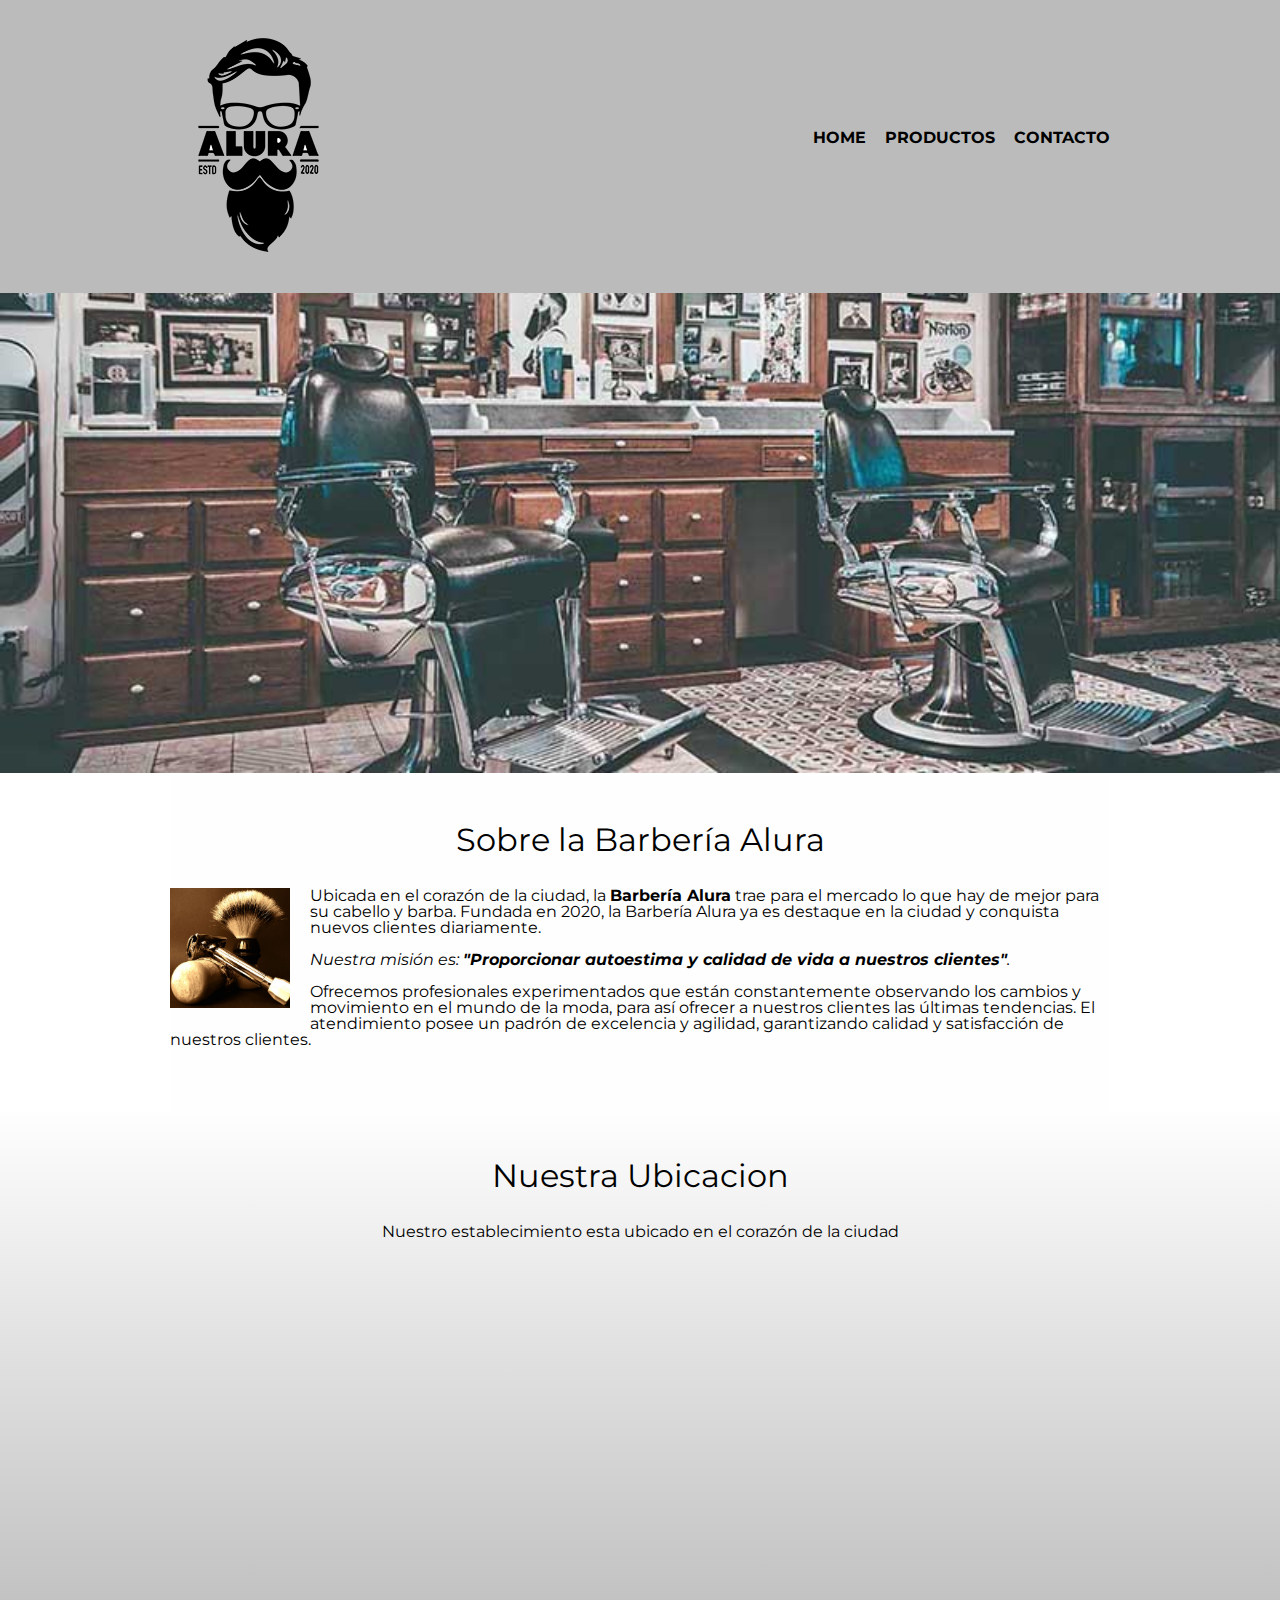
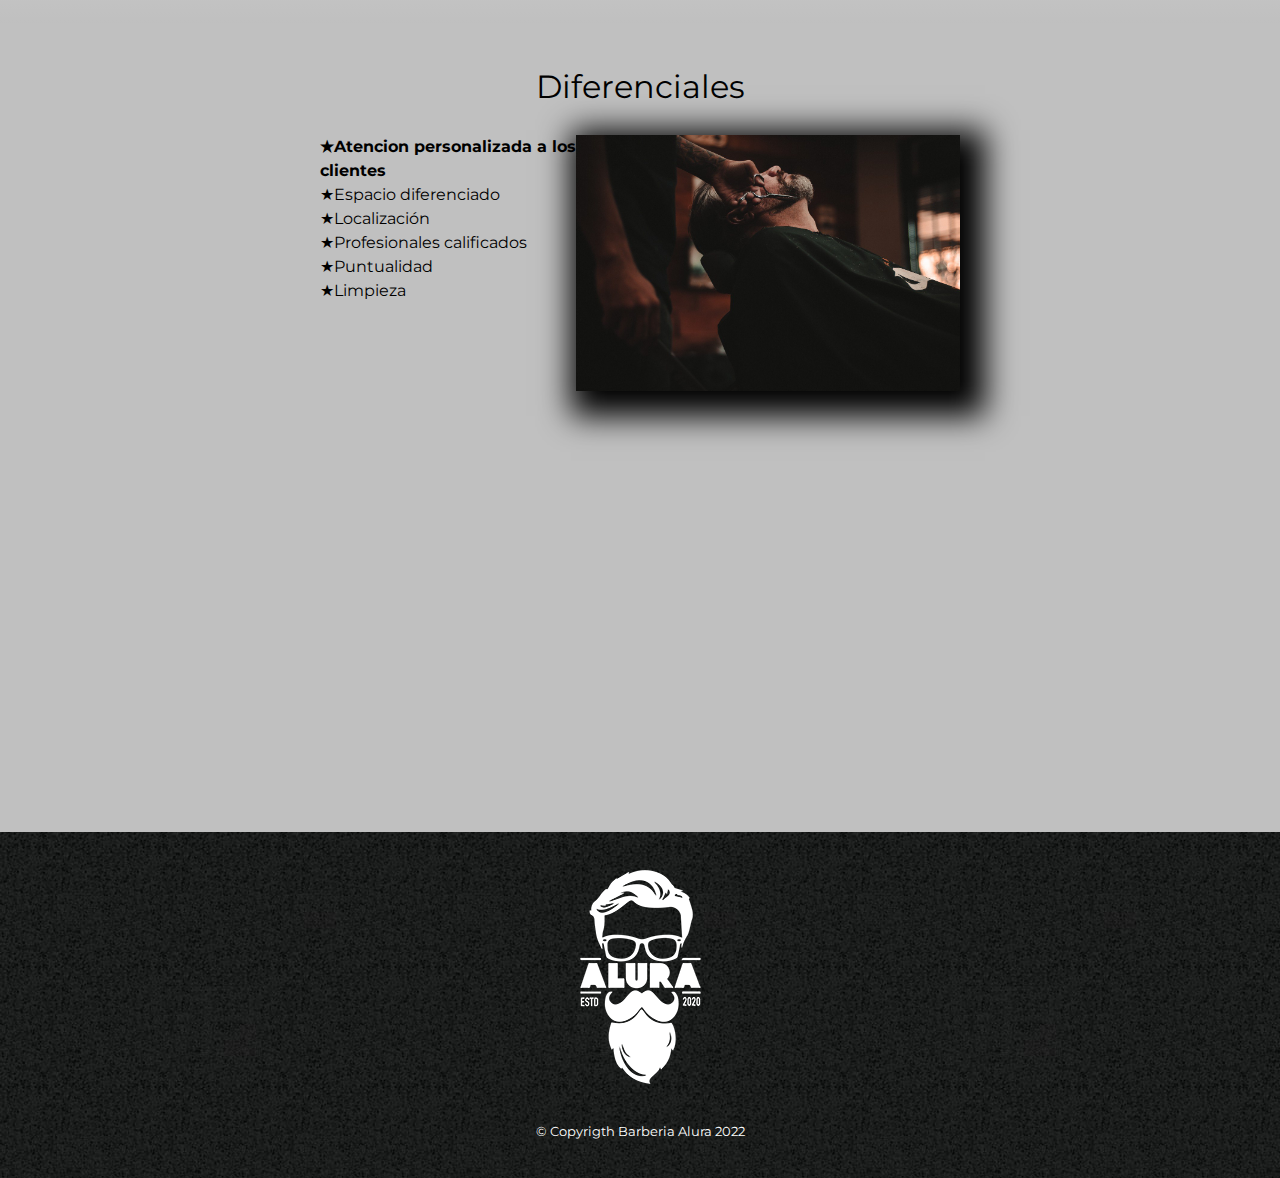
<file: index.html>
<!DOCTYPE html>
<html lang="es">
<head>
    <meta charset="UTF-8">
    <meta name="viewport" content="width=device-width">
    <title>Barbería Alura</title>
    <link rel="stylesheet" href="css/reset.css">
    <link rel="stylesheet" href="css/style.css">
</head>
<body>
    <header>
        <div class="caja">
            <h1><img src="img/logo.png" alt=""></h1>
            <nav>
                <ul>
                    <li><a href="index.html">Home</a></li>
                    <li><a href="productos.html">Productos</a></li>
                    <li><a href="contacto.html">Contacto</a></li>
                </ul>
            </nav>
        </div>
    </header>

    <img class="banner" src="img/banner.jpg" alt="">

    <main>
            <section class="principal">
                <h2 class="titulo-principal">Sobre la Barbería Alura</h2>

                <img class="utensilios" src="img/utensilios[1].jpg" alt="Imagen de utensilios de un barbero">

                <p>Ubicada en el corazón de la ciudad, la <strong>Barbería Alura</strong> trae para el mercado lo que hay de mejor para su cabello y barba. Fundada en 2020, la Barbería Alura ya es destaque en la ciudad y conquista nuevos clientes diariamente. </p>
                <p><em>Nuestra misión es: <strong>"Proporcionar autoestima y calidad de vida a nuestros clientes"</strong>.</em></p>
                <p>Ofrecemos profesionales experimentados que están constantemente observando los cambios y movimiento en el mundo de la moda, para así ofrecer a nuestros clientes las últimas tendencias. El atendimiento posee un padrón de excelencia y agilidad, garantizando calidad y satisfacción de nuestros clientes.</p> 
            </section>

            <section class="mapa">
                <h3 class="titulo-principal">Nuestra Ubicacion</h3>
                <p>Nuestro establecimiento esta ubicado en el corazón de la ciudad</p>
                <div class="mapa-contenido">
                    <iframe src="https://www.google.com/maps/embed?pb=!1m18!1m12!1m3!1d3656.449840047712!2d-46.6323319!3d-23.588194799999997!2m3!1f0!2f0!3f0!3m2!1i1024!2i768!4f13.1!3m3!1m2!1s0x94ce5a2b2ed7f3a1%3A0xab35da2f5ca62674!2sCaelum%20-%20Education%20and%20Innovation!5e0!3m2!1ses-419!2sar!4v1663180949062!5m2!1ses-419!2sar" width="100%" height="300" style="border:0;" allowfullscreen="" loading="lazy" referrerpolicy="no-referrer-when-downgrade"></iframe>
                </div>
            </section>

            <section class="diferenciales">
                <h3 class="titulo-principal">Diferenciales</h3>
                <div class="contenido-diferenciales">
                    <ul class="lista-diferenciales">
                        <li class="items">Atencion personalizada a los clientes</li>
                        <li class="items">Espacio diferenciado</li>
                        <li class="items">Localización</li>
                        <li class="items">Profesionales calificados</li>
                        <li class="items">Puntualidad</li>
                        <li class="items">Limpieza</li>
                    </ul><img class="imagenDiferenciales" src="img/diferenciales.jpg" alt="" >
                </div>
                <div class="video">
                    <iframe width="100%" height="315" src="https://www.youtube.com/embed/wcVVXUV0YUY" title="YouTube video player" frameborder="0" allow="accelerometer; autoplay; clipboard-write; encrypted-media; gyroscope; picture-in-picture" allowfullscreen></iframe>
                </div>
            </section>
    </main>
    
    <footer>
        <img src="img/logo-blanco.png" alt="">
        <p class="copyright">&copy Copyrigth Barberia Alura 2022</p>
    </footer>
</body>
</html>
</file>
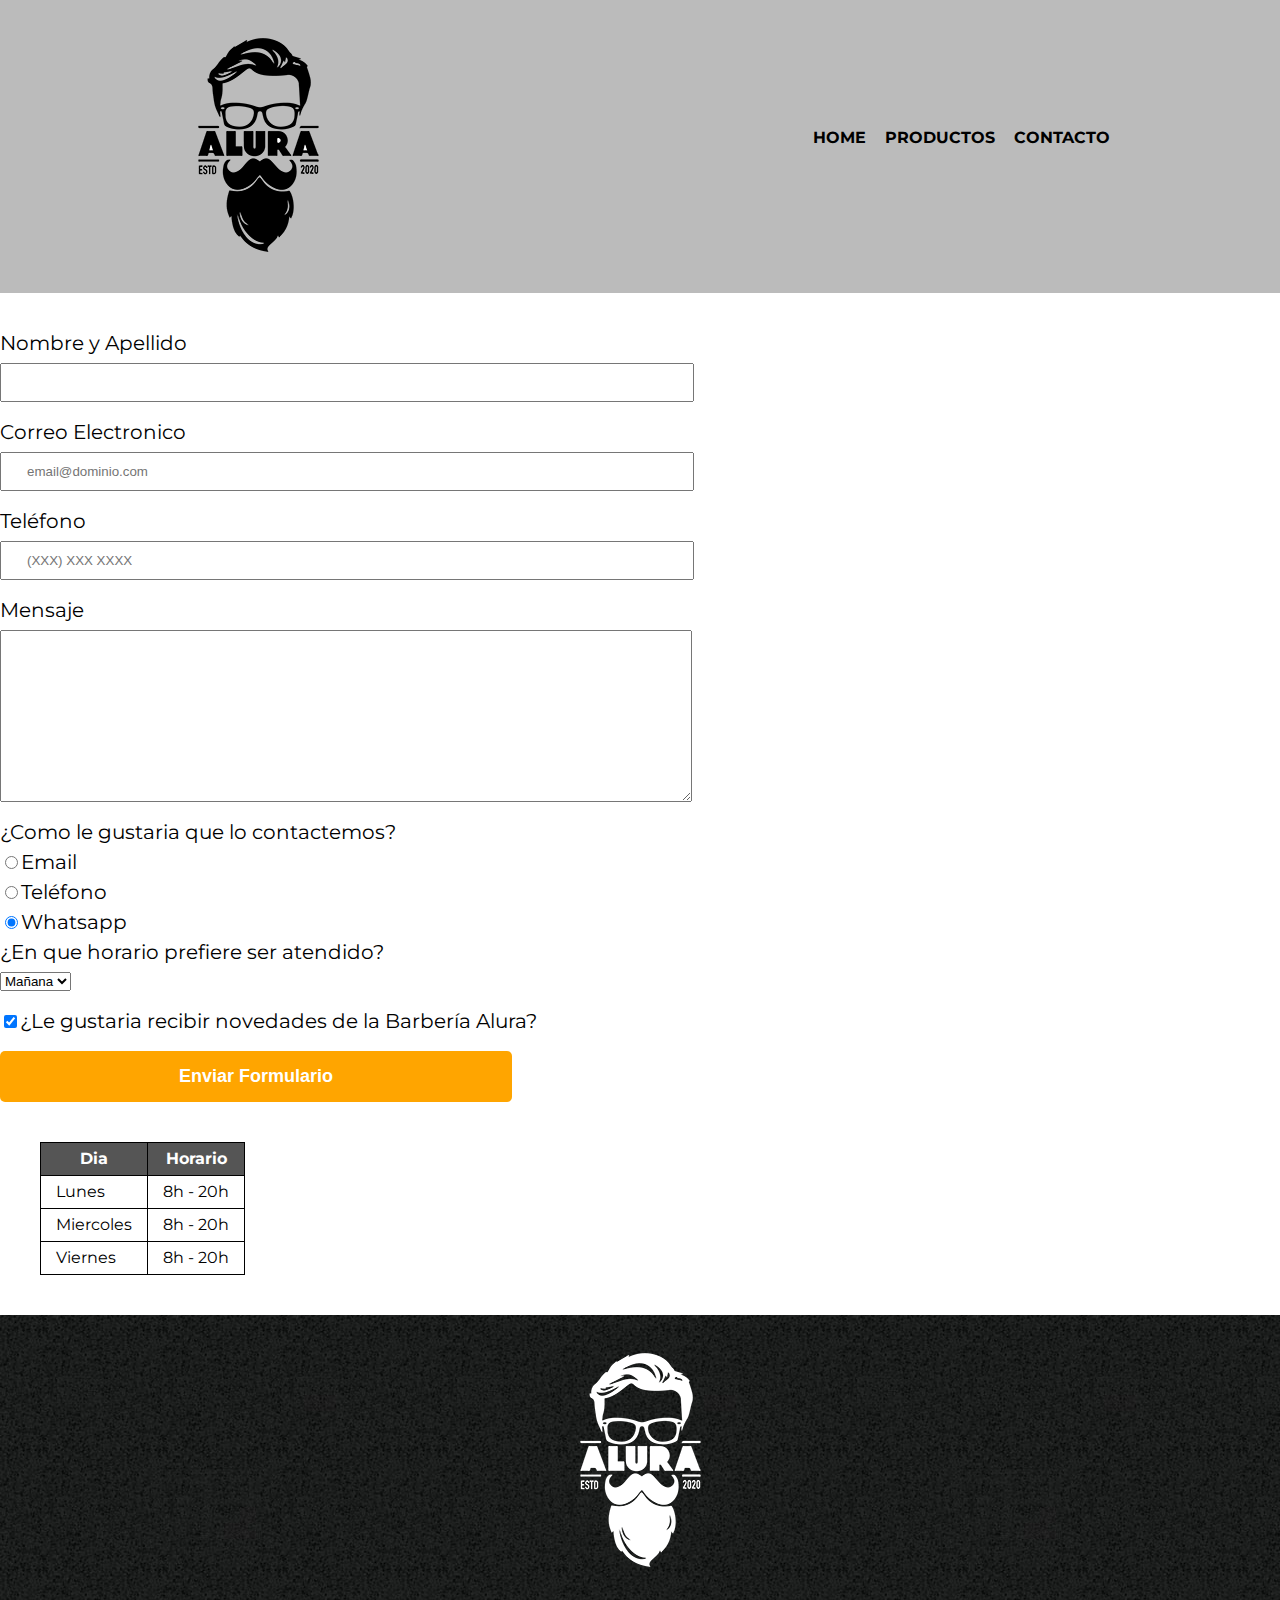
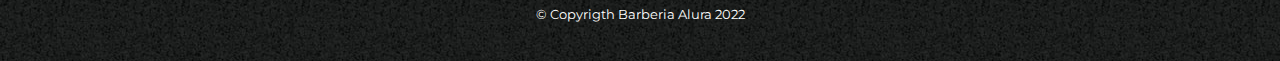
<file: contacto.html>
<!DOCTYPE html>
<html lang="es">
<head>
    <meta charset="UTF-8">
    
    <title>Contacto - Barbería Alura</title>
    <link rel="stylesheet" href="css/reset.css">
    <link rel="stylesheet" href="css/style.css">
</head>
<body>
    <header>
        <div class="caja">
            <h1><img src="img/logo.png" alt="Logo de la Barbería Alura"></h1>
            <nav>
                <ul>
                    <li><a href="index.html">Home</a></li>
                    <li><a href="productos.html">Productos</a></li>
                    <li><a href="contacto.html">Contacto</a></li>
                </ul>
            </nav>
        </div>
    </header>
    <main>
        <form action="">
            <label for="nombreyapellido">Nombre y Apellido</label>
            <input type="text" id="nombreyapellido" class="input-padron" required>
            
            <label for="correoelectronico">Correo Electronico</label>
            <input type="email" id="correoelectronico" class="input-padron" required placeholder="email@dominio.com">

            <label for="telefono">Teléfono</label>
            <input type="tel" id="telefono" class="input-padron" required placeholder="(XXX) XXX XXXX">

            <label for="mensaje">Mensaje</label>
            <textarea name="" id="mensaje" cols="70" rows="10" class="input-padron" required></textarea>

            <fieldset>
                <legend>¿Como le gustaria que lo contactemos?</legend>
            
                <label for="radio-email"><input type="radio" name="contacto" value="email" id="radio-email">Email</label>
                

                <label for="radio-telefono"><input type="radio" name="contacto" value="telefono" id="radio-telefono">Teléfono</label>
                
                <label for="radio-whatsapp"><input type="radio" name="contacto" value="whatsapp" id="radio-whatsapp" checked>Whatsapp</label>               
            </fieldset>

            <fieldset>
                <legend>¿En que horario prefiere ser atendido?</legend>
                <select name="" id="">
                    <option value="">Mañana</option>
                    <option value="">Tarde</option>
                    <option value="">Noche</option>
                </select>
            </fieldset>

            <label class="checkbox" for=""><input type="checkbox" checked>¿Le gustaria recibir novedades de la Barbería Alura?</label>
            
            <input type="submit" value="Enviar Formulario" class="enviar">
        </form>

        <table>
            <thead>
                <tr>
                    <th>Dia</th>
                    <th>Horario</th>
                </tr>
            </thead>
            <tbody>
                <tr>
                    <td>Lunes</td>
                    <td>8h - 20h</td>
                </tr>
                <tr>
                    <td>Miercoles</td>
                    <td>8h - 20h</td>
                </tr>
                <tr>
                    <td>Viernes</td>
                    <td>8h - 20h</td>
                </tr>
            </tbody>
        </table>
    </main>
    <footer>
        <img src="img/logo-blanco.png" alt="Logo de la Barbería Alura">
        <p class="copyright">&copy Copyrigth Barberia Alura 2022</p>
    </footer>
</body>
</html>
</file>
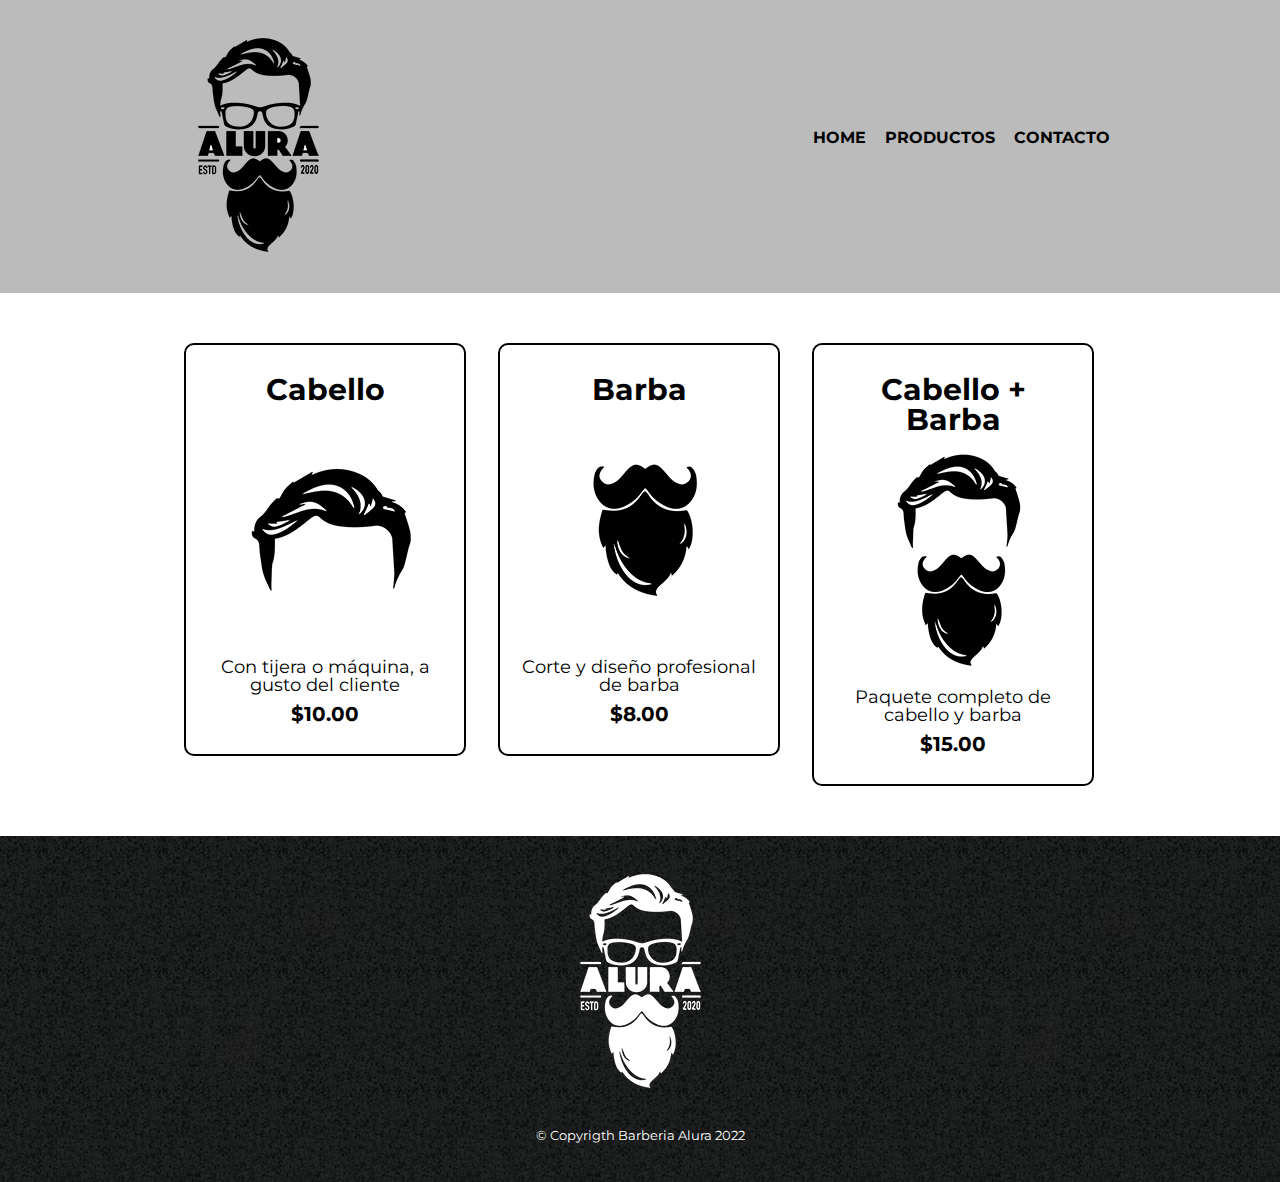
<file: productos.html>
<!DOCTYPE html>
<html lang="es">
<head>
    <meta charset="UTF-8">
    <title>Productos - Barbería Alura</title>
    <link rel="stylesheet" href="css/reset.css">
    <link rel="stylesheet" href="css/style.css">
</head>
<body>
    <header>
        <div class="caja">
            <h1><img src="img/logo.png" alt=""></h1>
            <nav>
                <ul>
                    <li><a href="index.html">Home</a></li>
                    <li><a href="productos.html">Productos</a></li>
                    <li><a href="contacto.html">Contacto</a></li>
                </ul>
            </nav>
        </div>
    </header>
    <main>
            <ul class="productos">
                <li>
                    <h2>Cabello</h2>
                    <img src="img/cabello.jpg" alt="">
                    <p class="producto-descripcion">Con tijera o máquina, a gusto del cliente</p>
                    <p class="producto-precio">$10.00</p>
                </li>
                <li>
                    <h2>Barba</h2>
                    <img src="img/barba.jpg" alt="">
                    <p class="producto-descripcion">Corte y diseño profesional de barba</p>
                    <p class="producto-precio">$8.00</p>
                </li>
                <li>
                    <h2>Cabello + Barba</h2>
                    <img src="img/cabello+barba.jpg" alt="">
                    <p class="producto-descripcion">Paquete completo de cabello y barba</p>
                    <p class="producto-precio">$15.00</p>
                </li>
            </ul>        
    </main>
    <footer>
        <img src="img/logo-blanco.png" alt="">
        <p class="copyright">&copy Copyrigth Barberia Alura 2022</p>
    </footer>
</body>
</html>
</file>
<file: css/style.css>
@import url('https://fonts.googleapis.com/css2?family=Montserrat:wght@300&display=swap');

body{
    font-family: 'Montserrat', sans-serif;
}

header{
    background-color: #BBBBBB;
    padding: 20px 0;
}

.caja{
    width: 940px;
    position: relative;
    margin: 0 auto;
}

nav{
    position: absolute;
    top: 110px;
    right: 0;
}

nav li{
    display: inline;
    margin: 0 0 0 15px;
}

nav a{
    text-transform: uppercase;
    color: #000000;
    font-weight: bold;
    text-decoration: none;
}

nav a:hover{
    color: #C78C19;
    text-decoration: underline;
}

.productos{
    width: 940px;
    margin: 0 auto;
    padding: 50px;
}
.productos li{
    display: inline-block;
    text-align: center;
    width: 30%;
    vertical-align: top;
    margin: 0 1.5%;
    padding: 30px 20px;
    box-sizing: border-box;
    border: 2px solid #000000;
    border-radius: 10px;
}

.productos li:hover{
    border-color: #C78C19;
}

.productos li:hover h2{
    font-size: 33px;
}

.productos li:active{
    border-color: #088C19;
}

.productos h2{
    font-size: 30px;
    font-weight: bold;
}

.producto-descripcion{
    font-size: 18px;
}

.producto-precio{
    font-size: 20px;
    font-weight: bold;
    margin-top: 10px;
}

footer{
    text-align: center;
    background: url(/img/bg.jpg);   
    padding: 20px;
}

.copyright{
    font-size: 13px;
    color: #FFFFFF;
    margin: 20px;
}

form{
    margin: 40px 0;
}

form label, form legend{
    display: block;
    font-size: 20px;
    margin: 0 0 10px;
}

.input-padron{
    display: block;
    margin: 0 0 20px;
    padding: 10px 25px;
    width: 50%;
}

.checkbox{
    margin: 20px 0;
}

.enviar{
    width: 40%;
    padding: 15px 0;
    font-size: 18px;
    font-weight: bold;
    background: orange;
    color: white;
    border: none;
    border-radius: 5px;
    transition: 1s all;
    cursor: pointer;
}

.enviar:hover{
    background: darkorange;
    transform: scale(1.2);
}

table{
    margin: 40px 40px;
}

thead{
    background: #555555;
    color: white;
    font-weight: bold;
}

th,td{
    border: 1px solid #000000;
    padding: 8px 15px;
}

/*CSS para nuestro home*/

.banner{
    width: 100%;
}

.principal{
    padding: 3em 0;
    background: #FEFEFE;
    width: 940px;
    margin: 0 auto;
}

.titulo-principal{
    text-align: center;
    font-size: 2em;
    margin: 0 0 1em;
    clear: left;
}

.principal p{
    margin: 0 0 1em;
}

.principal strong{
    font-weight: bold;
}

.principal em{
    font-style: italic;
}

.utensilios{
    width: 120px;
    float: left;
    margin: 0 20px 20px 0;
}

.mapa{
    padding: 3em 0;
    background: linear-gradient(#FEFEFE,#88888888);
}

.mapa p{
    margin: 0 0 2em;
    text-align: center;
}

.mapa-contenido{
    width: 940px;
    margin: 0 auto;
    
}

.diferenciales{
    padding: 3em 0;
    background: #88888888;
    
}

.contenido-diferenciales{
    width: 640px;
    margin: 0 auto;
}

.lista-diferenciales{
    width: 40%;
    display: inline-block;
    vertical-align: top;
}

.items{
    line-height: 1.5;
}

.items:first-child{
    font-weight: bold;
}

.items:before{
    content:"\2605";
}

.imagenDiferenciales{
    width: 60%;
    box-shadow: 10px 10px 30px 15px black;
}

.imagenDiferenciales:hover{
    opacity: 0.3;
    transition: 400ms;
}

.video{
    width: 560px;
    padding-top: 40px;
    margin: 1em auto;
    
}

@media screen and (max-width:480px){
    .caja h1{
        text-align: center;
    }

    nav{
        position: static;
    }

    .caja, .principal, .mapa-contenido, .contenido-diferenciales, .video{
        width:  auto;
    }

    .lista-diferenciales, .imagenDiferenciales{
        width: 100%;
        margin-top: 25px;
    }
}
</file>
